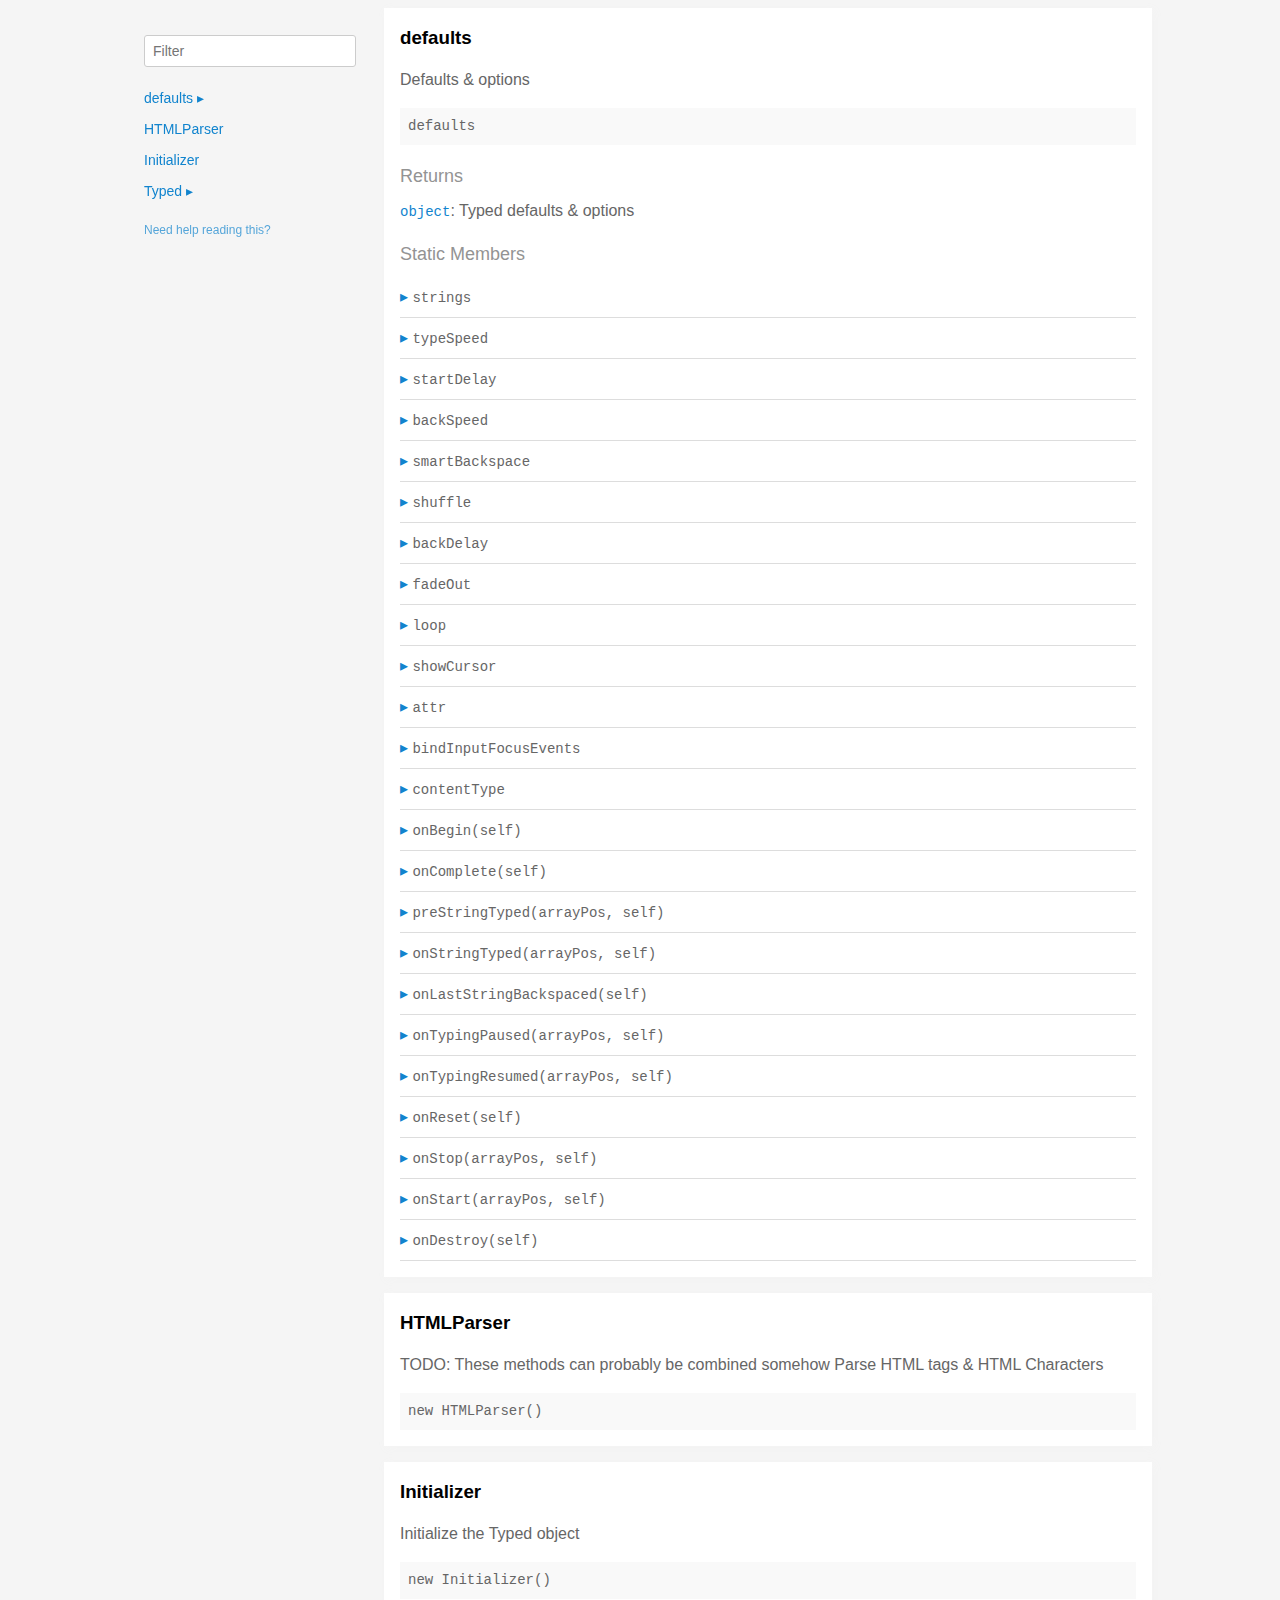
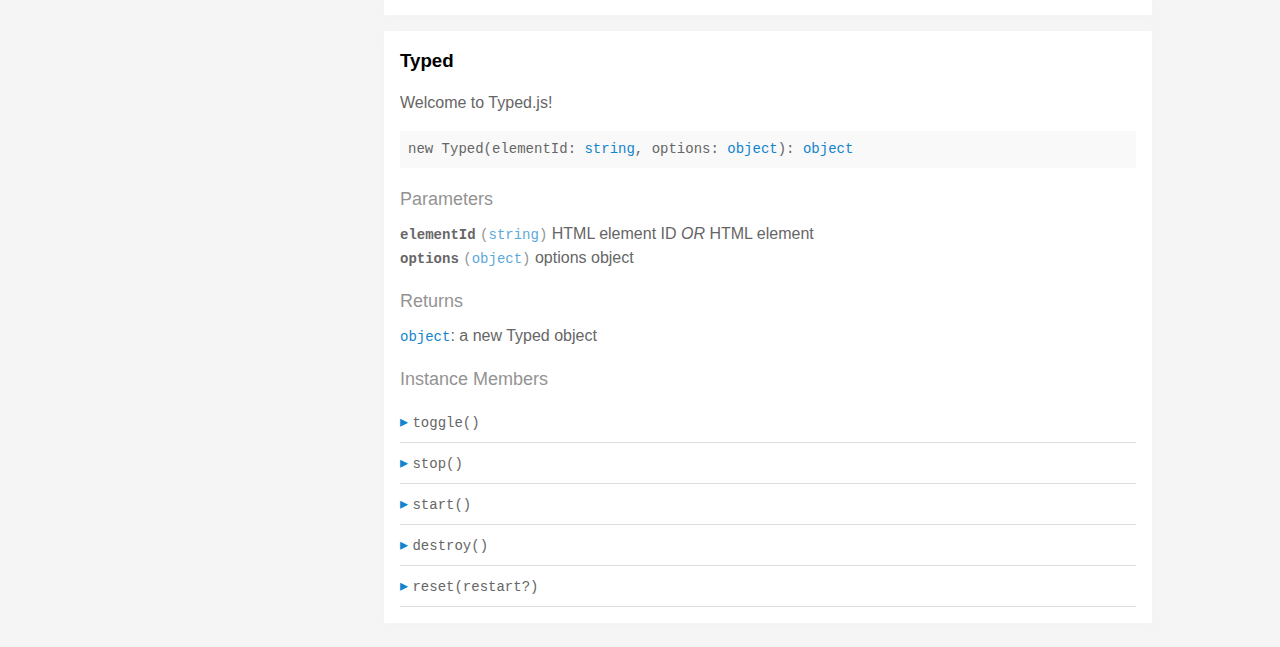
<file: typed.js-master/docs/index.html>
<!doctype html>
<html>
<head>
  <meta charset='utf-8' />
  <title>  | Documentation</title>
  <meta name='viewport' content='width=device-width,initial-scale=1'>
  <link href='assets/bass.css' type='text/css' rel='stylesheet' />
  <link href='assets/style.css' type='text/css' rel='stylesheet' />
  <link href='assets/github.css' type='text/css' rel='stylesheet' />
</head>
<body class='documentation'>
  <div class='max-width-4 mx-auto'>
    <div class='clearfix md-mxn2'>
      <div class='fixed xs-hide fix-3 overflow-auto max-height-100'>
        <div class='py1 px2'>
          <h3 class='mb0 no-anchor'></h3>
          <div class='mb1'><code></code></div>
          <input
            placeholder='Filter'
            id='filter-input'
            class='col12 block input'
            type='text' />
          <div id='toc'>
            <ul class='list-reset h5 py1-ul'>
              
                
                <li><a
                  href='#defaults'
                  class=" toggle-sibling">
                  defaults
                  <span class='icon'>▸</span>
                </a>
                
                <div class='toggle-target display-none'>
                  
                  <ul class='list-reset py1-ul pl1'>
                    <li class='h5'><span>Static members</span></li>
                    
                      <li><a
                        href='#defaults.strings'
                        class='regular pre-open'>
                        .strings
                      </a></li>
                    
                      <li><a
                        href='#defaults.typeSpeed'
                        class='regular pre-open'>
                        .typeSpeed
                      </a></li>
                    
                      <li><a
                        href='#defaults.startDelay'
                        class='regular pre-open'>
                        .startDelay
                      </a></li>
                    
                      <li><a
                        href='#defaults.backSpeed'
                        class='regular pre-open'>
                        .backSpeed
                      </a></li>
                    
                      <li><a
                        href='#defaults.smartBackspace'
                        class='regular pre-open'>
                        .smartBackspace
                      </a></li>
                    
                      <li><a
                        href='#defaults.shuffle'
                        class='regular pre-open'>
                        .shuffle
                      </a></li>
                    
                      <li><a
                        href='#defaults.backDelay'
                        class='regular pre-open'>
                        .backDelay
                      </a></li>
                    
                      <li><a
                        href='#defaults.fadeOut'
                        class='regular pre-open'>
                        .fadeOut
                      </a></li>
                    
                      <li><a
                        href='#defaults.loop'
                        class='regular pre-open'>
                        .loop
                      </a></li>
                    
                      <li><a
                        href='#defaults.showCursor'
                        class='regular pre-open'>
                        .showCursor
                      </a></li>
                    
                      <li><a
                        href='#defaults.attr'
                        class='regular pre-open'>
                        .attr
                      </a></li>
                    
                      <li><a
                        href='#defaults.bindInputFocusEvents'
                        class='regular pre-open'>
                        .bindInputFocusEvents
                      </a></li>
                    
                      <li><a
                        href='#defaults.contentType'
                        class='regular pre-open'>
                        .contentType
                      </a></li>

                      <li><a
                        href='#defaults.onBegin'
                        class='regular pre-open'>
                        .onBegin
                      </a></li>

                      <li><a
                        href='#defaults.onComplete'
                        class='regular pre-open'>
                        .onComplete
                      </a></li>
                    
                      <li><a
                        href='#defaults.preStringTyped'
                        class='regular pre-open'>
                        .preStringTyped
                      </a></li>
                    
                      <li><a
                        href='#defaults.onStringTyped'
                        class='regular pre-open'>
                        .onStringTyped
                      </a></li>
                    
                      <li><a
                        href='#defaults.onLastStringBackspaced'
                        class='regular pre-open'>
                        .onLastStringBackspaced
                      </a></li>
                    
                      <li><a
                        href='#defaults.onTypingPaused'
                        class='regular pre-open'>
                        .onTypingPaused
                      </a></li>
                    
                      <li><a
                        href='#defaults.onTypingResumed'
                        class='regular pre-open'>
                        .onTypingResumed
                      </a></li>
                    
                      <li><a
                        href='#defaults.onReset'
                        class='regular pre-open'>
                        .onReset
                      </a></li>
                    
                      <li><a
                        href='#defaults.onStop'
                        class='regular pre-open'>
                        .onStop
                      </a></li>
                    
                      <li><a
                        href='#defaults.onStart'
                        class='regular pre-open'>
                        .onStart
                      </a></li>
                    
                      <li><a
                        href='#defaults.onDestroy'
                        class='regular pre-open'>
                        .onDestroy
                      </a></li>
                    
                    </ul>
                  
                  
                  
                </div>
                
                </li>
              
                
                <li><a
                  href='#htmlparser'
                  class="">
                  HTMLParser
                  
                </a>
                
                </li>
              
                
                <li><a
                  href='#initializer'
                  class="">
                  Initializer
                  
                </a>
                
                </li>
              
                
                <li><a
                  href='#typed'
                  class=" toggle-sibling">
                  Typed
                  <span class='icon'>▸</span>
                </a>
                
                <div class='toggle-target display-none'>
                  
                  
                    <ul class='list-reset py1-ul pl1'>
                      <li class='h5'><span>Instance members</span></li>
                      
                      <li><a
                        href='#Typed#toggle'
                        class='regular pre-open'>
                        #toggle
                      </a></li>
                      
                      <li><a
                        href='#Typed#stop'
                        class='regular pre-open'>
                        #stop
                      </a></li>
                      
                      <li><a
                        href='#Typed#start'
                        class='regular pre-open'>
                        #start
                      </a></li>
                      
                      <li><a
                        href='#Typed#destroy'
                        class='regular pre-open'>
                        #destroy
                      </a></li>
                      
                      <li><a
                        href='#Typed#reset'
                        class='regular pre-open'>
                        #reset
                      </a></li>
                      
                    </ul>
                  
                  
                </div>
                
                </li>
              
            </ul>
          </div>
          <div class='mt1 h6 quiet'>
            <a href='http://documentation.js.org/reading-documentation.html'>Need help reading this?</a>
          </div>
        </div>
      </div>
      <div class='fix-margin-3'>
        
          
            <section class='p2 mb2 clearfix bg-white minishadow'>

  
  <div class='clearfix'>
    
    <h3 class='fl m0' id='defaults'>
      defaults
    </h3>
    
    
  </div>
  

  <p>Defaults &#x26; options</p>


  <div class='pre p1 fill-light mt0'>defaults</div>
  
  

  
  
  
  
  

  

  

  
    
      <div class='py1 quiet mt1 prose-big'>Returns</div>
      <code><a href="https://developer.mozilla.org/en-US/docs/Web/JavaScript/Reference/Global_Objects/Object">object</a></code>:
        Typed defaults &#x26; options

      
    
  

  

  

  
    <div class='py1 quiet mt1 prose-big'>Static Members</div>
    <div class="clearfix">
  
    <div class='border-bottom' id='defaults.strings'>
      <div class="clearfix small pointer toggle-sibling">
        <div class="py1 contain">
            <a class='icon pin-right py1 dark-link caret-right'>▸</a>
            <span class='code strong strong truncate'>strings</span>
        </div>
      </div>
      <div class="clearfix display-none toggle-target">
        <section class='p2 mb2 clearfix bg-white minishadow'>

  

  

  <div class='pre p1 fill-light mt0'>strings</div>
  
  

  
  
  
  
  

  

  
    <div class='py1 quiet mt1 prose-big'>Properties</div>
    <div>
      
        <div class='space-bottom0'>
          <span class='code bold'>strings</span> <code class='quiet'>(<a href="https://developer.mozilla.org/en-US/docs/Web/JavaScript/Reference/Global_Objects/Array">array</a>)</code>
          : strings to be typed

          
        </div>
      
        <div class='space-bottom0'>
          <span class='code bold'>stringsElement</span> <code class='quiet'>(<a href="https://developer.mozilla.org/en-US/docs/Web/JavaScript/Reference/Global_Objects/String">string</a>)</code>
          : ID of element containing string children

          
        </div>
      
    </div>
  

  

  

  

  

  

  
</section>

      </div>
    </div>
  
    <div class='border-bottom' id='defaults.typeSpeed'>
      <div class="clearfix small pointer toggle-sibling">
        <div class="py1 contain">
            <a class='icon pin-right py1 dark-link caret-right'>▸</a>
            <span class='code strong strong truncate'>typeSpeed</span>
        </div>
      </div>
      <div class="clearfix display-none toggle-target">
        <section class='p2 mb2 clearfix bg-white minishadow'>

  

  

  <div class='pre p1 fill-light mt0'>typeSpeed</div>
  
  

  
  
  
  
  

  

  
    <div class='py1 quiet mt1 prose-big'>Properties</div>
    <div>
      
        <div class='space-bottom0'>
          <span class='code bold'>typeSpeed</span> <code class='quiet'>(<a href="https://developer.mozilla.org/en-US/docs/Web/JavaScript/Reference/Global_Objects/Number">number</a>)</code>
          : type speed in milliseconds

          
        </div>
      
    </div>
  

  

  

  

  

  

  
</section>

      </div>
    </div>
  
    <div class='border-bottom' id='defaults.startDelay'>
      <div class="clearfix small pointer toggle-sibling">
        <div class="py1 contain">
            <a class='icon pin-right py1 dark-link caret-right'>▸</a>
            <span class='code strong strong truncate'>startDelay</span>
        </div>
      </div>
      <div class="clearfix display-none toggle-target">
        <section class='p2 mb2 clearfix bg-white minishadow'>

  

  

  <div class='pre p1 fill-light mt0'>startDelay</div>
  
  

  
  
  
  
  

  

  
    <div class='py1 quiet mt1 prose-big'>Properties</div>
    <div>
      
        <div class='space-bottom0'>
          <span class='code bold'>startDelay</span> <code class='quiet'>(<a href="https://developer.mozilla.org/en-US/docs/Web/JavaScript/Reference/Global_Objects/Number">number</a>)</code>
          : time before typing starts in milliseconds

          
        </div>
      
    </div>
  

  

  

  

  

  

  
</section>

      </div>
    </div>
  
    <div class='border-bottom' id='defaults.backSpeed'>
      <div class="clearfix small pointer toggle-sibling">
        <div class="py1 contain">
            <a class='icon pin-right py1 dark-link caret-right'>▸</a>
            <span class='code strong strong truncate'>backSpeed</span>
        </div>
      </div>
      <div class="clearfix display-none toggle-target">
        <section class='p2 mb2 clearfix bg-white minishadow'>

  

  

  <div class='pre p1 fill-light mt0'>backSpeed</div>
  
  

  
  
  
  
  

  

  
    <div class='py1 quiet mt1 prose-big'>Properties</div>
    <div>
      
        <div class='space-bottom0'>
          <span class='code bold'>backSpeed</span> <code class='quiet'>(<a href="https://developer.mozilla.org/en-US/docs/Web/JavaScript/Reference/Global_Objects/Number">number</a>)</code>
          : backspacing speed in milliseconds

          
        </div>
      
    </div>
  

  

  

  

  

  

  
</section>

      </div>
    </div>
  
    <div class='border-bottom' id='defaults.smartBackspace'>
      <div class="clearfix small pointer toggle-sibling">
        <div class="py1 contain">
            <a class='icon pin-right py1 dark-link caret-right'>▸</a>
            <span class='code strong strong truncate'>smartBackspace</span>
        </div>
      </div>
      <div class="clearfix display-none toggle-target">
        <section class='p2 mb2 clearfix bg-white minishadow'>

  

  

  <div class='pre p1 fill-light mt0'>smartBackspace</div>
  
  

  
  
  
  
  

  

  
    <div class='py1 quiet mt1 prose-big'>Properties</div>
    <div>
      
        <div class='space-bottom0'>
          <span class='code bold'>smartBackspace</span> <code class='quiet'>(<a href="https://developer.mozilla.org/en-US/docs/Web/JavaScript/Reference/Global_Objects/Boolean">boolean</a>)</code>
          : only backspace what doesn't match the previous string

          
        </div>
      
    </div>
  

  

  

  

  

  

  
</section>

      </div>
    </div>
  
    <div class='border-bottom' id='defaults.shuffle'>
      <div class="clearfix small pointer toggle-sibling">
        <div class="py1 contain">
            <a class='icon pin-right py1 dark-link caret-right'>▸</a>
            <span class='code strong strong truncate'>shuffle</span>
        </div>
      </div>
      <div class="clearfix display-none toggle-target">
        <section class='p2 mb2 clearfix bg-white minishadow'>

  

  

  <div class='pre p1 fill-light mt0'>shuffle</div>
  
  

  
  
  
  
  

  

  
    <div class='py1 quiet mt1 prose-big'>Properties</div>
    <div>
      
        <div class='space-bottom0'>
          <span class='code bold'>shuffle</span> <code class='quiet'>(<a href="https://developer.mozilla.org/en-US/docs/Web/JavaScript/Reference/Global_Objects/Boolean">boolean</a>)</code>
          : shuffle the strings

          
        </div>
      
    </div>
  

  

  

  

  

  

  
</section>

      </div>
    </div>
  
    <div class='border-bottom' id='defaults.backDelay'>
      <div class="clearfix small pointer toggle-sibling">
        <div class="py1 contain">
            <a class='icon pin-right py1 dark-link caret-right'>▸</a>
            <span class='code strong strong truncate'>backDelay</span>
        </div>
      </div>
      <div class="clearfix display-none toggle-target">
        <section class='p2 mb2 clearfix bg-white minishadow'>

  

  

  <div class='pre p1 fill-light mt0'>backDelay</div>
  
  

  
  
  
  
  

  

  
    <div class='py1 quiet mt1 prose-big'>Properties</div>
    <div>
      
        <div class='space-bottom0'>
          <span class='code bold'>backDelay</span> <code class='quiet'>(<a href="https://developer.mozilla.org/en-US/docs/Web/JavaScript/Reference/Global_Objects/Number">number</a>)</code>
          : time before backspacing in milliseconds

          
        </div>
      
    </div>
  

  

  

  

  

  

  
</section>

      </div>
    </div>
  
    <div class='border-bottom' id='defaults.fadeOut'>
      <div class="clearfix small pointer toggle-sibling">
        <div class="py1 contain">
            <a class='icon pin-right py1 dark-link caret-right'>▸</a>
            <span class='code strong strong truncate'>fadeOut</span>
        </div>
      </div>
      <div class="clearfix display-none toggle-target">
        <section class='p2 mb2 clearfix bg-white minishadow'>

  

  

  <div class='pre p1 fill-light mt0'>fadeOut</div>
  
  

  
  
  
  
  

  

  
    <div class='py1 quiet mt1 prose-big'>Properties</div>
    <div>
      
        <div class='space-bottom0'>
          <span class='code bold'>fadeOut</span> <code class='quiet'>(<a href="https://developer.mozilla.org/en-US/docs/Web/JavaScript/Reference/Global_Objects/Boolean">boolean</a>)</code>
          : Fade out instead of backspace

          
        </div>
      
        <div class='space-bottom0'>
          <span class='code bold'>fadeOutClass</span> <code class='quiet'>(<a href="https://developer.mozilla.org/en-US/docs/Web/JavaScript/Reference/Global_Objects/String">string</a>)</code>
          : css class for fade animation

          
        </div>
      
        <div class='space-bottom0'>
          <span class='code bold'>fadeOutDelay</span> <code class='quiet'>(<a href="https://developer.mozilla.org/en-US/docs/Web/JavaScript/Reference/Global_Objects/Boolean">boolean</a>)</code>
          : Fade out delay in milliseconds

          
        </div>
      
    </div>
  

  

  

  

  

  

  
</section>

      </div>
    </div>
  
    <div class='border-bottom' id='defaults.loop'>
      <div class="clearfix small pointer toggle-sibling">
        <div class="py1 contain">
            <a class='icon pin-right py1 dark-link caret-right'>▸</a>
            <span class='code strong strong truncate'>loop</span>
        </div>
      </div>
      <div class="clearfix display-none toggle-target">
        <section class='p2 mb2 clearfix bg-white minishadow'>

  

  

  <div class='pre p1 fill-light mt0'>loop</div>
  
  

  
  
  
  
  

  

  
    <div class='py1 quiet mt1 prose-big'>Properties</div>
    <div>
      
        <div class='space-bottom0'>
          <span class='code bold'>loop</span> <code class='quiet'>(<a href="https://developer.mozilla.org/en-US/docs/Web/JavaScript/Reference/Global_Objects/Boolean">boolean</a>)</code>
          : loop strings

          
        </div>
      
        <div class='space-bottom0'>
          <span class='code bold'>loopCount</span> <code class='quiet'>(<a href="https://developer.mozilla.org/en-US/docs/Web/JavaScript/Reference/Global_Objects/Number">number</a>)</code>
          : amount of loops

          
        </div>
      
    </div>
  

  

  

  

  

  

  
</section>

      </div>
    </div>
  
    <div class='border-bottom' id='defaults.showCursor'>
      <div class="clearfix small pointer toggle-sibling">
        <div class="py1 contain">
            <a class='icon pin-right py1 dark-link caret-right'>▸</a>
            <span class='code strong strong truncate'>showCursor</span>
        </div>
      </div>
      <div class="clearfix display-none toggle-target">
        <section class='p2 mb2 clearfix bg-white minishadow'>

  

  

  <div class='pre p1 fill-light mt0'>showCursor</div>
  
  

  
  
  
  
  

  

  
    <div class='py1 quiet mt1 prose-big'>Properties</div>
    <div>
      
        <div class='space-bottom0'>
          <span class='code bold'>showCursor</span> <code class='quiet'>(<a href="https://developer.mozilla.org/en-US/docs/Web/JavaScript/Reference/Global_Objects/Boolean">boolean</a>)</code>
          : show cursor

          
        </div>
      
        <div class='space-bottom0'>
          <span class='code bold'>cursorChar</span> <code class='quiet'>(<a href="https://developer.mozilla.org/en-US/docs/Web/JavaScript/Reference/Global_Objects/String">string</a>)</code>
          : character for cursor

          
        </div>
      
        <div class='space-bottom0'>
          <span class='code bold'>autoInsertCss</span> <code class='quiet'>(<a href="https://developer.mozilla.org/en-US/docs/Web/JavaScript/Reference/Global_Objects/Boolean">boolean</a>)</code>
          : insert CSS for cursor and fadeOut into HTML 
<head>

          
        </div>
      
    </div>
  

  

  

  

  

  

  
</section>

      </div>
    </div>
  
    <div class='border-bottom' id='defaults.attr'>
      <div class="clearfix small pointer toggle-sibling">
        <div class="py1 contain">
            <a class='icon pin-right py1 dark-link caret-right'>▸</a>
            <span class='code strong strong truncate'>attr</span>
        </div>
      </div>
      <div class="clearfix display-none toggle-target">
        <section class='p2 mb2 clearfix bg-white minishadow'>

  

  

  <div class='pre p1 fill-light mt0'>attr</div>
  
  

  
  
  
  
  

  

  
    <div class='py1 quiet mt1 prose-big'>Properties</div>
    <div>
      
        <div class='space-bottom0'>
          <span class='code bold'>attr</span> <code class='quiet'>(<a href="https://developer.mozilla.org/en-US/docs/Web/JavaScript/Reference/Global_Objects/String">string</a>)</code>
          : attribute for typing
Ex: input placeholder, value, or just HTML text

          
        </div>
      
    </div>
  

  

  

  

  

  

  
</section>

      </div>
    </div>
  
    <div class='border-bottom' id='defaults.bindInputFocusEvents'>
      <div class="clearfix small pointer toggle-sibling">
        <div class="py1 contain">
            <a class='icon pin-right py1 dark-link caret-right'>▸</a>
            <span class='code strong strong truncate'>bindInputFocusEvents</span>
        </div>
      </div>
      <div class="clearfix display-none toggle-target">
        <section class='p2 mb2 clearfix bg-white minishadow'>

  

  

  <div class='pre p1 fill-light mt0'>bindInputFocusEvents</div>
  
  

  
  
  
  
  

  

  
    <div class='py1 quiet mt1 prose-big'>Properties</div>
    <div>
      
        <div class='space-bottom0'>
          <span class='code bold'>bindInputFocusEvents</span> <code class='quiet'>(<a href="https://developer.mozilla.org/en-US/docs/Web/JavaScript/Reference/Global_Objects/Boolean">boolean</a>)</code>
          : bind to focus and blur if el is text input

          
        </div>
      
    </div>
  

  

  

  

  

  

  
</section>

      </div>
    </div>
  
    <div class='border-bottom' id='defaults.contentType'>
      <div class="clearfix small pointer toggle-sibling">
        <div class="py1 contain">
            <a class='icon pin-right py1 dark-link caret-right'>▸</a>
            <span class='code strong strong truncate'>contentType</span>
        </div>
      </div>
      <div class="clearfix display-none toggle-target">
        <section class='p2 mb2 clearfix bg-white minishadow'>

  

  

  <div class='pre p1 fill-light mt0'>contentType</div>
  
  

  
  
  
  
  

  

  
    <div class='py1 quiet mt1 prose-big'>Properties</div>
    <div>
      
        <div class='space-bottom0'>
          <span class='code bold'>contentType</span> <code class='quiet'>(<a href="https://developer.mozilla.org/en-US/docs/Web/JavaScript/Reference/Global_Objects/String">string</a>)</code>
          : 'html' or 'null' for plaintext

          
        </div>
      
    </div>
  

  

  

  

  

  

  
</section>

      </div>
    </div>
  
    <div class='border-bottom' id='defaults.onBegin'>
      <div class="clearfix small pointer toggle-sibling">
        <div class="py1 contain">
            <a class='icon pin-right py1 dark-link caret-right'>▸</a>
            <span class='code strong strong truncate'>onBegin(self)</span>
        </div>
      </div>
      <div class="clearfix display-none toggle-target">
        <section class='p2 mb2 clearfix bg-white minishadow'>

  

  <p>Before it begins typing</p>

  <div class='pre p1 fill-light mt0'>onBegin(self: <a href="#typed">Typed</a>)</div>
  
    <div class='py1 quiet mt1 prose-big'>Parameters</div>
    <div class='prose'>
      
        <div class='space-bottom0'>
          <div>
            <span class='code bold'>self</span> <code class='quiet'>(<a href="#typed">Typed</a>)</code>
	    
          </div>
          
        </div>
      
    </div>
  
</section>

      </div>
    </div>

    <div class='border-bottom' id='defaults.onComplete'>
      <div class="clearfix small pointer toggle-sibling">
        <div class="py1 contain">
            <a class='icon pin-right py1 dark-link caret-right'>▸</a>
            <span class='code strong strong truncate'>onComplete(self)</span>
        </div>
      </div>
      <div class="clearfix display-none toggle-target">
        <section class='p2 mb2 clearfix bg-white minishadow'>

  

  <p>All typing is complete</p>


  <div class='pre p1 fill-light mt0'>onComplete(self: <a href="#typed">Typed</a>)</div>
  
  

  
  
  
  
  

  
    <div class='py1 quiet mt1 prose-big'>Parameters</div>
    <div class='prose'>
      
        <div class='space-bottom0'>
          <div>
            <span class='code bold'>self</span> <code class='quiet'>(<a href="#typed">Typed</a>)</code>
	    
          </div>
          
        </div>
      
    </div>
  

  

  

  

  

  

  

  
</section>

      </div>
    </div>
  
    <div class='border-bottom' id='defaults.preStringTyped'>
      <div class="clearfix small pointer toggle-sibling">
        <div class="py1 contain">
            <a class='icon pin-right py1 dark-link caret-right'>▸</a>
            <span class='code strong strong truncate'>preStringTyped(arrayPos, self)</span>
        </div>
      </div>
      <div class="clearfix display-none toggle-target">
        <section class='p2 mb2 clearfix bg-white minishadow'>

  

  <p>Before each string is typed</p>


  <div class='pre p1 fill-light mt0'>preStringTyped(arrayPos: <a href="https://developer.mozilla.org/en-US/docs/Web/JavaScript/Reference/Global_Objects/Number">number</a>, self: <a href="#typed">Typed</a>)</div>
  
  

  
  
  
  
  

  
    <div class='py1 quiet mt1 prose-big'>Parameters</div>
    <div class='prose'>
      
        <div class='space-bottom0'>
          <div>
            <span class='code bold'>arrayPos</span> <code class='quiet'>(<a href="https://developer.mozilla.org/en-US/docs/Web/JavaScript/Reference/Global_Objects/Number">number</a>)</code>
	    
          </div>
          
        </div>
      
        <div class='space-bottom0'>
          <div>
            <span class='code bold'>self</span> <code class='quiet'>(<a href="#typed">Typed</a>)</code>
	    
          </div>
          
        </div>
      
    </div>
  

  

  

  

  

  

  

  
</section>

      </div>
    </div>
  
    <div class='border-bottom' id='defaults.onStringTyped'>
      <div class="clearfix small pointer toggle-sibling">
        <div class="py1 contain">
            <a class='icon pin-right py1 dark-link caret-right'>▸</a>
            <span class='code strong strong truncate'>onStringTyped(arrayPos, self)</span>
        </div>
      </div>
      <div class="clearfix display-none toggle-target">
        <section class='p2 mb2 clearfix bg-white minishadow'>

  

  <p>After each string is typed</p>


  <div class='pre p1 fill-light mt0'>onStringTyped(arrayPos: <a href="https://developer.mozilla.org/en-US/docs/Web/JavaScript/Reference/Global_Objects/Number">number</a>, self: <a href="#typed">Typed</a>)</div>
  
  

  
  
  
  
  

  
    <div class='py1 quiet mt1 prose-big'>Parameters</div>
    <div class='prose'>
      
        <div class='space-bottom0'>
          <div>
            <span class='code bold'>arrayPos</span> <code class='quiet'>(<a href="https://developer.mozilla.org/en-US/docs/Web/JavaScript/Reference/Global_Objects/Number">number</a>)</code>
	    
          </div>
          
        </div>
      
        <div class='space-bottom0'>
          <div>
            <span class='code bold'>self</span> <code class='quiet'>(<a href="#typed">Typed</a>)</code>
	    
          </div>
          
        </div>
      
    </div>
  

  

  

  

  

  

  

  
</section>

      </div>
    </div>
  
    <div class='border-bottom' id='defaults.onLastStringBackspaced'>
      <div class="clearfix small pointer toggle-sibling">
        <div class="py1 contain">
            <a class='icon pin-right py1 dark-link caret-right'>▸</a>
            <span class='code strong strong truncate'>onLastStringBackspaced(self)</span>
        </div>
      </div>
      <div class="clearfix display-none toggle-target">
        <section class='p2 mb2 clearfix bg-white minishadow'>

  

  <p>During looping, after last string is typed</p>


  <div class='pre p1 fill-light mt0'>onLastStringBackspaced(self: <a href="#typed">Typed</a>)</div>
  
  

  
  
  
  
  

  
    <div class='py1 quiet mt1 prose-big'>Parameters</div>
    <div class='prose'>
      
        <div class='space-bottom0'>
          <div>
            <span class='code bold'>self</span> <code class='quiet'>(<a href="#typed">Typed</a>)</code>
	    
          </div>
          
        </div>
      
    </div>
  

  

  

  

  

  

  

  
</section>

      </div>
    </div>
  
    <div class='border-bottom' id='defaults.onTypingPaused'>
      <div class="clearfix small pointer toggle-sibling">
        <div class="py1 contain">
            <a class='icon pin-right py1 dark-link caret-right'>▸</a>
            <span class='code strong strong truncate'>onTypingPaused(arrayPos, self)</span>
        </div>
      </div>
      <div class="clearfix display-none toggle-target">
        <section class='p2 mb2 clearfix bg-white minishadow'>

  

  <p>Typing has been stopped</p>


  <div class='pre p1 fill-light mt0'>onTypingPaused(arrayPos: <a href="https://developer.mozilla.org/en-US/docs/Web/JavaScript/Reference/Global_Objects/Number">number</a>, self: <a href="#typed">Typed</a>)</div>
  
  

  
  
  
  
  

  
    <div class='py1 quiet mt1 prose-big'>Parameters</div>
    <div class='prose'>
      
        <div class='space-bottom0'>
          <div>
            <span class='code bold'>arrayPos</span> <code class='quiet'>(<a href="https://developer.mozilla.org/en-US/docs/Web/JavaScript/Reference/Global_Objects/Number">number</a>)</code>
	    
          </div>
          
        </div>
      
        <div class='space-bottom0'>
          <div>
            <span class='code bold'>self</span> <code class='quiet'>(<a href="#typed">Typed</a>)</code>
	    
          </div>
          
        </div>
      
    </div>
  

  

  

  

  

  

  

  
</section>

      </div>
    </div>
  
    <div class='border-bottom' id='defaults.onTypingResumed'>
      <div class="clearfix small pointer toggle-sibling">
        <div class="py1 contain">
            <a class='icon pin-right py1 dark-link caret-right'>▸</a>
            <span class='code strong strong truncate'>onTypingResumed(arrayPos, self)</span>
        </div>
      </div>
      <div class="clearfix display-none toggle-target">
        <section class='p2 mb2 clearfix bg-white minishadow'>

  

  <p>Typing has been started after being stopped</p>


  <div class='pre p1 fill-light mt0'>onTypingResumed(arrayPos: <a href="https://developer.mozilla.org/en-US/docs/Web/JavaScript/Reference/Global_Objects/Number">number</a>, self: <a href="#typed">Typed</a>)</div>
  
  

  
  
  
  
  

  
    <div class='py1 quiet mt1 prose-big'>Parameters</div>
    <div class='prose'>
      
        <div class='space-bottom0'>
          <div>
            <span class='code bold'>arrayPos</span> <code class='quiet'>(<a href="https://developer.mozilla.org/en-US/docs/Web/JavaScript/Reference/Global_Objects/Number">number</a>)</code>
	    
          </div>
          
        </div>
      
        <div class='space-bottom0'>
          <div>
            <span class='code bold'>self</span> <code class='quiet'>(<a href="#typed">Typed</a>)</code>
	    
          </div>
          
        </div>
      
    </div>
  

  

  

  

  

  

  

  
</section>

      </div>
    </div>
  
    <div class='border-bottom' id='defaults.onReset'>
      <div class="clearfix small pointer toggle-sibling">
        <div class="py1 contain">
            <a class='icon pin-right py1 dark-link caret-right'>▸</a>
            <span class='code strong strong truncate'>onReset(self)</span>
        </div>
      </div>
      <div class="clearfix display-none toggle-target">
        <section class='p2 mb2 clearfix bg-white minishadow'>

  

  <p>After reset</p>


  <div class='pre p1 fill-light mt0'>onReset(self: <a href="#typed">Typed</a>)</div>
  
  

  
  
  
  
  

  
    <div class='py1 quiet mt1 prose-big'>Parameters</div>
    <div class='prose'>
      
        <div class='space-bottom0'>
          <div>
            <span class='code bold'>self</span> <code class='quiet'>(<a href="#typed">Typed</a>)</code>
	    
          </div>
          
        </div>
      
    </div>
  

  

  

  

  

  

  

  
</section>

      </div>
    </div>
  
    <div class='border-bottom' id='defaults.onStop'>
      <div class="clearfix small pointer toggle-sibling">
        <div class="py1 contain">
            <a class='icon pin-right py1 dark-link caret-right'>▸</a>
            <span class='code strong strong truncate'>onStop(arrayPos, self)</span>
        </div>
      </div>
      <div class="clearfix display-none toggle-target">
        <section class='p2 mb2 clearfix bg-white minishadow'>

  

  <p>After stop</p>


  <div class='pre p1 fill-light mt0'>onStop(arrayPos: <a href="https://developer.mozilla.org/en-US/docs/Web/JavaScript/Reference/Global_Objects/Number">number</a>, self: <a href="#typed">Typed</a>)</div>
  
  

  
  
  
  
  

  
    <div class='py1 quiet mt1 prose-big'>Parameters</div>
    <div class='prose'>
      
        <div class='space-bottom0'>
          <div>
            <span class='code bold'>arrayPos</span> <code class='quiet'>(<a href="https://developer.mozilla.org/en-US/docs/Web/JavaScript/Reference/Global_Objects/Number">number</a>)</code>
	    
          </div>
          
        </div>
      
        <div class='space-bottom0'>
          <div>
            <span class='code bold'>self</span> <code class='quiet'>(<a href="#typed">Typed</a>)</code>
	    
          </div>
          
        </div>
      
    </div>
  

  

  

  

  

  

  

  
</section>

      </div>
    </div>
  
    <div class='border-bottom' id='defaults.onStart'>
      <div class="clearfix small pointer toggle-sibling">
        <div class="py1 contain">
            <a class='icon pin-right py1 dark-link caret-right'>▸</a>
            <span class='code strong strong truncate'>onStart(arrayPos, self)</span>
        </div>
      </div>
      <div class="clearfix display-none toggle-target">
        <section class='p2 mb2 clearfix bg-white minishadow'>

  

  <p>After start</p>


  <div class='pre p1 fill-light mt0'>onStart(arrayPos: <a href="https://developer.mozilla.org/en-US/docs/Web/JavaScript/Reference/Global_Objects/Number">number</a>, self: <a href="#typed">Typed</a>)</div>
  
  

  
  
  
  
  

  
    <div class='py1 quiet mt1 prose-big'>Parameters</div>
    <div class='prose'>
      
        <div class='space-bottom0'>
          <div>
            <span class='code bold'>arrayPos</span> <code class='quiet'>(<a href="https://developer.mozilla.org/en-US/docs/Web/JavaScript/Reference/Global_Objects/Number">number</a>)</code>
	    
          </div>
          
        </div>
      
        <div class='space-bottom0'>
          <div>
            <span class='code bold'>self</span> <code class='quiet'>(<a href="#typed">Typed</a>)</code>
	    
          </div>
          
        </div>
      
    </div>
  

  

  

  

  

  

  

  
</section>

      </div>
    </div>
  
    <div class='border-bottom' id='defaults.onDestroy'>
      <div class="clearfix small pointer toggle-sibling">
        <div class="py1 contain">
            <a class='icon pin-right py1 dark-link caret-right'>▸</a>
            <span class='code strong strong truncate'>onDestroy(self)</span>
        </div>
      </div>
      <div class="clearfix display-none toggle-target">
        <section class='p2 mb2 clearfix bg-white minishadow'>

  

  <p>After destroy</p>


  <div class='pre p1 fill-light mt0'>onDestroy(self: <a href="#typed">Typed</a>)</div>
  
  

  
  
  
  
  

  
    <div class='py1 quiet mt1 prose-big'>Parameters</div>
    <div class='prose'>
      
        <div class='space-bottom0'>
          <div>
            <span class='code bold'>self</span> <code class='quiet'>(<a href="#typed">Typed</a>)</code>
	    
          </div>
          
        </div>
      
    </div>
  

  

  

  

  

  

  

  
</section>

      </div>
    </div>
  
</div>

  

  

  
</section>

          
        
          
            <section class='p2 mb2 clearfix bg-white minishadow'>

  
  <div class='clearfix'>
    
    <h3 class='fl m0' id='htmlparser'>
      HTMLParser
    </h3>
    
    
  </div>
  

  <p>TODO: These methods can probably be combined somehow
Parse HTML tags &#x26; HTML Characters</p>


  <div class='pre p1 fill-light mt0'>new HTMLParser()</div>
  
  

  
  
  
  
  

  

  

  

  

  

  

  

  
</section>

          
        
          
            <section class='p2 mb2 clearfix bg-white minishadow'>

  
  <div class='clearfix'>
    
    <h3 class='fl m0' id='initializer'>
      Initializer
    </h3>
    
    
  </div>
  

  <p>Initialize the Typed object</p>


  <div class='pre p1 fill-light mt0'>new Initializer()</div>
  
  

  
  
  
  
  

  

  

  

  

  

  

  

  
</section>

          
        
          
            <section class='p2 mb2 clearfix bg-white minishadow'>

  
  <div class='clearfix'>
    
    <h3 class='fl m0' id='typed'>
      Typed
    </h3>
    
    
  </div>
  

  <p>Welcome to Typed.js!</p>


  <div class='pre p1 fill-light mt0'>new Typed(elementId: <a href="https://developer.mozilla.org/en-US/docs/Web/JavaScript/Reference/Global_Objects/String">string</a>, options: <a href="https://developer.mozilla.org/en-US/docs/Web/JavaScript/Reference/Global_Objects/Object">object</a>): <a href="https://developer.mozilla.org/en-US/docs/Web/JavaScript/Reference/Global_Objects/Object">object</a></div>
  
  

  
  
  
  
  

  
    <div class='py1 quiet mt1 prose-big'>Parameters</div>
    <div class='prose'>
      
        <div class='space-bottom0'>
          <div>
            <span class='code bold'>elementId</span> <code class='quiet'>(<a href="https://developer.mozilla.org/en-US/docs/Web/JavaScript/Reference/Global_Objects/String">string</a>)</code>
	    HTML element ID 
<em>OR</em>
 HTML element

          </div>
          
        </div>
      
        <div class='space-bottom0'>
          <div>
            <span class='code bold'>options</span> <code class='quiet'>(<a href="https://developer.mozilla.org/en-US/docs/Web/JavaScript/Reference/Global_Objects/Object">object</a>)</code>
	    options object

          </div>
          
        </div>
      
    </div>
  

  

  
    
      <div class='py1 quiet mt1 prose-big'>Returns</div>
      <code><a href="https://developer.mozilla.org/en-US/docs/Web/JavaScript/Reference/Global_Objects/Object">object</a></code>:
        a new Typed object

      
    
  

  

  

  

  
    <div class='py1 quiet mt1 prose-big'>Instance Members</div>
    <div class="clearfix">
  
    <div class='border-bottom' id='Typed#toggle'>
      <div class="clearfix small pointer toggle-sibling">
        <div class="py1 contain">
            <a class='icon pin-right py1 dark-link caret-right'>▸</a>
            <span class='code strong strong truncate'>toggle()</span>
        </div>
      </div>
      <div class="clearfix display-none toggle-target">
        <section class='p2 mb2 clearfix bg-white minishadow'>

  

  <p>Toggle start() and stop() of the Typed instance</p>


  <div class='pre p1 fill-light mt0'>toggle()</div>
  
  

  
  
  
  
  

  

  

  

  

  

  

  

  
</section>

      </div>
    </div>
  
    <div class='border-bottom' id='Typed#stop'>
      <div class="clearfix small pointer toggle-sibling">
        <div class="py1 contain">
            <a class='icon pin-right py1 dark-link caret-right'>▸</a>
            <span class='code strong strong truncate'>stop()</span>
        </div>
      </div>
      <div class="clearfix display-none toggle-target">
        <section class='p2 mb2 clearfix bg-white minishadow'>

  

  <p>Stop typing / backspacing and enable cursor blinking</p>


  <div class='pre p1 fill-light mt0'>stop()</div>
  
  

  
  
  
  
  

  

  

  

  

  

  

  

  
</section>

      </div>
    </div>
  
    <div class='border-bottom' id='Typed#start'>
      <div class="clearfix small pointer toggle-sibling">
        <div class="py1 contain">
            <a class='icon pin-right py1 dark-link caret-right'>▸</a>
            <span class='code strong strong truncate'>start()</span>
        </div>
      </div>
      <div class="clearfix display-none toggle-target">
        <section class='p2 mb2 clearfix bg-white minishadow'>

  

  <p>Start typing / backspacing after being stopped</p>


  <div class='pre p1 fill-light mt0'>start()</div>
  
  

  
  
  
  
  

  

  

  

  

  

  

  

  
</section>

      </div>
    </div>
  
    <div class='border-bottom' id='Typed#destroy'>
      <div class="clearfix small pointer toggle-sibling">
        <div class="py1 contain">
            <a class='icon pin-right py1 dark-link caret-right'>▸</a>
            <span class='code strong strong truncate'>destroy()</span>
        </div>
      </div>
      <div class="clearfix display-none toggle-target">
        <section class='p2 mb2 clearfix bg-white minishadow'>

  

  <p>Destroy this instance of Typed</p>


  <div class='pre p1 fill-light mt0'>destroy()</div>
  
  

  
  
  
  
  

  

  

  

  

  

  

  

  
</section>

      </div>
    </div>
  
    <div class='border-bottom' id='Typed#reset'>
      <div class="clearfix small pointer toggle-sibling">
        <div class="py1 contain">
            <a class='icon pin-right py1 dark-link caret-right'>▸</a>
            <span class='code strong strong truncate'>reset(restart?)</span>
        </div>
      </div>
      <div class="clearfix display-none toggle-target">
        <section class='p2 mb2 clearfix bg-white minishadow'>

  

  <p>Reset Typed and optionally restarts</p>


  <div class='pre p1 fill-light mt0'>reset(restart: <a href="https://developer.mozilla.org/en-US/docs/Web/JavaScript/Reference/Global_Objects/Boolean">boolean</a>?= nser)</div>
  
  

  
  
  
  
  

  
    <div class='py1 quiet mt1 prose-big'>Parameters</div>
    <div class='prose'>
      
        <div class='space-bottom0'>
          <div>
            <span class='code bold'>restart</span> <code class='quiet'>(<a href="https://developer.mozilla.org/en-US/docs/Web/JavaScript/Reference/Global_Objects/Boolean">boolean</a>?= nser)</code>
	    
          </div>
          
        </div>
      
    </div>
  

  

  

  

  

  

  

  
</section>

      </div>
    </div>
  
</div>

  

  
</section>

          
        
      </div>
    </div>
  </div>
  <script src='assets/anchor.js'></script>
  <script src='assets/site.js'></script>
</body>
</html>
</file>
<file: typed.js-master/docs/assets/bass.css>
/*! Basscss | http://basscss.com | MIT License */

.h1{ font-size: 2rem }
.h2{ font-size: 1.5rem }
.h3{ font-size: 1.25rem }
.h4{ font-size: 1rem }
.h5{ font-size: .875rem }
.h6{ font-size: .75rem }

.font-family-inherit{ font-family:inherit }
.font-size-inherit{ font-size:inherit }
.text-decoration-none{ text-decoration:none }

.bold{ font-weight: bold; font-weight: bold }
.regular{ font-weight:normal }
.italic{ font-style:italic }
.caps{ text-transform:uppercase; letter-spacing: .2em; }

.left-align{ text-align:left }
.center{ text-align:center }
.right-align{ text-align:right }
.justify{ text-align:justify }

.nowrap{ white-space:nowrap }
.break-word{ word-wrap:break-word }

.line-height-1{ line-height: 1 }
.line-height-2{ line-height: 1.125 }
.line-height-3{ line-height: 1.25 }
.line-height-4{ line-height: 1.5 }

.list-style-none{ list-style:none }
.underline{ text-decoration:underline }

.truncate{
  max-width:100%;
  overflow:hidden;
  text-overflow:ellipsis;
  white-space:nowrap;
}

.list-reset{
  list-style:none;
  padding-left:0;
}

.inline{ display:inline }
.block{ display:block }
.inline-block{ display:inline-block }
.table{ display:table }
.table-cell{ display:table-cell }

.overflow-hidden{ overflow:hidden }
.overflow-scroll{ overflow:scroll }
.overflow-auto{ overflow:auto }

.clearfix:before,
.clearfix:after{
  content:" ";
  display:table
}
.clearfix:after{ clear:both }

.left{ float:left }
.right{ float:right }

.fit{ max-width:100% }

.max-width-1{ max-width: 24rem }
.max-width-2{ max-width: 32rem }
.max-width-3{ max-width: 48rem }
.max-width-4{ max-width: 64rem }

.border-box{ box-sizing:border-box }

.align-baseline{ vertical-align:baseline }
.align-top{ vertical-align:top }
.align-middle{ vertical-align:middle }
.align-bottom{ vertical-align:bottom }

.m0{ margin:0 }
.mt0{ margin-top:0 }
.mr0{ margin-right:0 }
.mb0{ margin-bottom:0 }
.ml0{ margin-left:0 }
.mx0{ margin-left:0; margin-right:0 }
.my0{ margin-top:0; margin-bottom:0 }

.m1{ margin: .5rem }
.mt1{ margin-top: .5rem }
.mr1{ margin-right: .5rem }
.mb1{ margin-bottom: .5rem }
.ml1{ margin-left: .5rem }
.mx1{ margin-left: .5rem; margin-right: .5rem }
.my1{ margin-top: .5rem; margin-bottom: .5rem }

.m2{ margin: 1rem }
.mt2{ margin-top: 1rem }
.mr2{ margin-right: 1rem }
.mb2{ margin-bottom: 1rem }
.ml2{ margin-left: 1rem }
.mx2{ margin-left: 1rem; margin-right: 1rem }
.my2{ margin-top: 1rem; margin-bottom: 1rem }

.m3{ margin: 2rem }
.mt3{ margin-top: 2rem }
.mr3{ margin-right: 2rem }
.mb3{ margin-bottom: 2rem }
.ml3{ margin-left: 2rem }
.mx3{ margin-left: 2rem; margin-right: 2rem }
.my3{ margin-top: 2rem; margin-bottom: 2rem }

.m4{ margin: 4rem }
.mt4{ margin-top: 4rem }
.mr4{ margin-right: 4rem }
.mb4{ margin-bottom: 4rem }
.ml4{ margin-left: 4rem }
.mx4{ margin-left: 4rem; margin-right: 4rem }
.my4{ margin-top: 4rem; margin-bottom: 4rem }

.mxn1{ margin-left: -.5rem; margin-right: -.5rem; }
.mxn2{ margin-left: -1rem; margin-right: -1rem; }
.mxn3{ margin-left: -2rem; margin-right: -2rem; }
.mxn4{ margin-left: -4rem; margin-right: -4rem; }

.ml-auto{ margin-left:auto }
.mr-auto{ margin-right:auto }
.mx-auto{ margin-left:auto; margin-right:auto; }

.p0{ padding:0 }
.pt0{ padding-top:0 }
.pr0{ padding-right:0 }
.pb0{ padding-bottom:0 }
.pl0{ padding-left:0 }
.px0{ padding-left:0; padding-right:0 }
.py0{ padding-top:0;  padding-bottom:0 }

.p1{ padding: .5rem }
.pt1{ padding-top: .5rem }
.pr1{ padding-right: .5rem }
.pb1{ padding-bottom: .5rem }
.pl1{ padding-left: .5rem }
.py1{ padding-top: .5rem; padding-bottom: .5rem }
.px1{ padding-left: .5rem; padding-right: .5rem }

.p2{ padding: 1rem }
.pt2{ padding-top: 1rem }
.pr2{ padding-right: 1rem }
.pb2{ padding-bottom: 1rem }
.pl2{ padding-left: 1rem }
.py2{ padding-top: 1rem; padding-bottom: 1rem }
.px2{ padding-left: 1rem; padding-right: 1rem }

.p3{ padding: 2rem }
.pt3{ padding-top: 2rem }
.pr3{ padding-right: 2rem }
.pb3{ padding-bottom: 2rem }
.pl3{ padding-left: 2rem }
.py3{ padding-top: 2rem; padding-bottom: 2rem }
.px3{ padding-left: 2rem; padding-right: 2rem }

.p4{ padding: 4rem }
.pt4{ padding-top: 4rem }
.pr4{ padding-right: 4rem }
.pb4{ padding-bottom: 4rem }
.pl4{ padding-left: 4rem }
.py4{ padding-top: 4rem; padding-bottom: 4rem }
.px4{ padding-left: 4rem; padding-right: 4rem }

.col{
  float:left;
  box-sizing:border-box;
}

.col-right{
  float:right;
  box-sizing:border-box;
}

.col-1{
  width:8.33333%;
}

.col-2{
  width:16.66667%;
}

.col-3{
  width:25%;
}

.col-4{
  width:33.33333%;
}

.col-5{
  width:41.66667%;
}

.col-6{
  width:50%;
}

.col-7{
  width:58.33333%;
}

.col-8{
  width:66.66667%;
}

.col-9{
  width:75%;
}

.col-10{
  width:83.33333%;
}

.col-11{
  width:91.66667%;
}

.col-12{
  width:100%;
}
@media (min-width: 40em){

  .sm-col{
    float:left;
    box-sizing:border-box;
  }

  .sm-col-right{
    float:right;
    box-sizing:border-box;
  }

  .sm-col-1{
    width:8.33333%;
  }

  .sm-col-2{
    width:16.66667%;
  }

  .sm-col-3{
    width:25%;
  }

  .sm-col-4{
    width:33.33333%;
  }

  .sm-col-5{
    width:41.66667%;
  }

  .sm-col-6{
    width:50%;
  }

  .sm-col-7{
    width:58.33333%;
  }

  .sm-col-8{
    width:66.66667%;
  }

  .sm-col-9{
    width:75%;
  }

  .sm-col-10{
    width:83.33333%;
  }

  .sm-col-11{
    width:91.66667%;
  }

  .sm-col-12{
    width:100%;
  }

}
@media (min-width: 52em){

  .md-col{
    float:left;
    box-sizing:border-box;
  }

  .md-col-right{
    float:right;
    box-sizing:border-box;
  }

  .md-col-1{
    width:8.33333%;
  }

  .md-col-2{
    width:16.66667%;
  }

  .md-col-3{
    width:25%;
  }

  .md-col-4{
    width:33.33333%;
  }

  .md-col-5{
    width:41.66667%;
  }

  .md-col-6{
    width:50%;
  }

  .md-col-7{
    width:58.33333%;
  }

  .md-col-8{
    width:66.66667%;
  }

  .md-col-9{
    width:75%;
  }

  .md-col-10{
    width:83.33333%;
  }

  .md-col-11{
    width:91.66667%;
  }

  .md-col-12{
    width:100%;
  }

}
@media (min-width: 64em){

  .lg-col{
    float:left;
    box-sizing:border-box;
  }

  .lg-col-right{
    float:right;
    box-sizing:border-box;
  }

  .lg-col-1{
    width:8.33333%;
  }

  .lg-col-2{
    width:16.66667%;
  }

  .lg-col-3{
    width:25%;
  }

  .lg-col-4{
    width:33.33333%;
  }

  .lg-col-5{
    width:41.66667%;
  }

  .lg-col-6{
    width:50%;
  }

  .lg-col-7{
    width:58.33333%;
  }

  .lg-col-8{
    width:66.66667%;
  }

  .lg-col-9{
    width:75%;
  }

  .lg-col-10{
    width:83.33333%;
  }

  .lg-col-11{
    width:91.66667%;
  }

  .lg-col-12{
    width:100%;
  }

}
.flex{ display:-webkit-box; display:-webkit-flex; display:-ms-flexbox; display:flex }

@media (min-width: 40em){
  .sm-flex{ display:-webkit-box; display:-webkit-flex; display:-ms-flexbox; display:flex }
}

@media (min-width: 52em){
  .md-flex{ display:-webkit-box; display:-webkit-flex; display:-ms-flexbox; display:flex }
}

@media (min-width: 64em){
  .lg-flex{ display:-webkit-box; display:-webkit-flex; display:-ms-flexbox; display:flex }
}

.flex-column{ -webkit-box-orient:vertical; -webkit-box-direction:normal; -webkit-flex-direction:column; -ms-flex-direction:column; flex-direction:column }
.flex-wrap{ -webkit-flex-wrap:wrap; -ms-flex-wrap:wrap; flex-wrap:wrap }

.items-start{ -webkit-box-align:start; -webkit-align-items:flex-start; -ms-flex-align:start; -ms-grid-row-align:flex-start; align-items:flex-start }
.items-end{ -webkit-box-align:end; -webkit-align-items:flex-end; -ms-flex-align:end; -ms-grid-row-align:flex-end; align-items:flex-end }
.items-center{ -webkit-box-align:center; -webkit-align-items:center; -ms-flex-align:center; -ms-grid-row-align:center; align-items:center }
.items-baseline{ -webkit-box-align:baseline; -webkit-align-items:baseline; -ms-flex-align:baseline; -ms-grid-row-align:baseline; align-items:baseline }
.items-stretch{ -webkit-box-align:stretch; -webkit-align-items:stretch; -ms-flex-align:stretch; -ms-grid-row-align:stretch; align-items:stretch }

.self-start{ -webkit-align-self:flex-start; -ms-flex-item-align:start; align-self:flex-start }
.self-end{ -webkit-align-self:flex-end; -ms-flex-item-align:end; align-self:flex-end }
.self-center{ -webkit-align-self:center; -ms-flex-item-align:center; align-self:center }
.self-baseline{ -webkit-align-self:baseline; -ms-flex-item-align:baseline; align-self:baseline }
.self-stretch{ -webkit-align-self:stretch; -ms-flex-item-align:stretch; align-self:stretch }

.justify-start{ -webkit-box-pack:start; -webkit-justify-content:flex-start; -ms-flex-pack:start; justify-content:flex-start }
.justify-end{ -webkit-box-pack:end; -webkit-justify-content:flex-end; -ms-flex-pack:end; justify-content:flex-end }
.justify-center{ -webkit-box-pack:center; -webkit-justify-content:center; -ms-flex-pack:center; justify-content:center }
.justify-between{ -webkit-box-pack:justify; -webkit-justify-content:space-between; -ms-flex-pack:justify; justify-content:space-between }
.justify-around{ -webkit-justify-content:space-around; -ms-flex-pack:distribute; justify-content:space-around }

.content-start{ -webkit-align-content:flex-start; -ms-flex-line-pack:start; align-content:flex-start }
.content-end{ -webkit-align-content:flex-end; -ms-flex-line-pack:end; align-content:flex-end }
.content-center{ -webkit-align-content:center; -ms-flex-line-pack:center; align-content:center }
.content-between{ -webkit-align-content:space-between; -ms-flex-line-pack:justify; align-content:space-between }
.content-around{ -webkit-align-content:space-around; -ms-flex-line-pack:distribute; align-content:space-around }
.content-stretch{ -webkit-align-content:stretch; -ms-flex-line-pack:stretch; align-content:stretch }
.flex-auto{
  -webkit-box-flex:1;
  -webkit-flex:1 1 auto;
      -ms-flex:1 1 auto;
          flex:1 1 auto;
  min-width:0;
  min-height:0;
}
.flex-none{ -webkit-box-flex:0; -webkit-flex:none; -ms-flex:none; flex:none }

.order-0{ -webkit-box-ordinal-group:1; -webkit-order:0; -ms-flex-order:0; order:0 }
.order-1{ -webkit-box-ordinal-group:2; -webkit-order:1; -ms-flex-order:1; order:1 }
.order-2{ -webkit-box-ordinal-group:3; -webkit-order:2; -ms-flex-order:2; order:2 }
.order-3{ -webkit-box-ordinal-group:4; -webkit-order:3; -ms-flex-order:3; order:3 }
.order-last{ -webkit-box-ordinal-group:100000; -webkit-order:99999; -ms-flex-order:99999; order:99999 }

.relative{ position:relative }
.absolute{ position:absolute }
.fixed{ position:fixed }

.top-0{ top:0 }
.right-0{ right:0 }
.bottom-0{ bottom:0 }
.left-0{ left:0 }

.z1{ z-index: 1 }
.z2{ z-index: 2 }
.z3{ z-index: 3 }
.z4{ z-index: 4 }

.border{
  border-style:solid;
  border-width: 1px;
}

.border-top{
  border-top-style:solid;
  border-top-width: 1px;
}

.border-right{
  border-right-style:solid;
  border-right-width: 1px;
}

.border-bottom{
  border-bottom-style:solid;
  border-bottom-width: 1px;
}

.border-left{
  border-left-style:solid;
  border-left-width: 1px;
}

.border-none{ border:0 }

.rounded{ border-radius: 3px }
.circle{ border-radius:50% }

.rounded-top{ border-radius: 3px 3px 0 0 }
.rounded-right{ border-radius: 0 3px 3px 0 }
.rounded-bottom{ border-radius: 0 0 3px 3px }
.rounded-left{ border-radius: 3px 0 0 3px }

.not-rounded{ border-radius:0 }

.hide{
  position:absolute !important;
  height:1px;
  width:1px;
  overflow:hidden;
  clip:rect(1px, 1px, 1px, 1px);
}

@media (max-width: 40em){
  .xs-hide{ display:none !important }
}

@media (min-width: 40em) and (max-width: 52em){
  .sm-hide{ display:none !important }
}

@media (min-width: 52em) and (max-width: 64em){
  .md-hide{ display:none !important }
}

@media (min-width: 64em){
  .lg-hide{ display:none !important }
}

.display-none{ display:none !important }
</file>
<file: typed.js-master/docs/assets/style.css>
.documentation {
  font-family: Helvetica, sans-serif;
  color: #666;
  line-height: 1.5;
  background: #f5f5f5;
}

.black {
  color: #666;
}

.bg-white {
  background-color: #fff;
}

h4 {
  margin: 20px 0 10px 0;
}

.documentation h3 {
  color: #000;
}

.border-bottom {
  border-color: #ddd;
}

a {
  color: #1184CE;
  text-decoration: none;
}

.documentation a[href]:hover {
  text-decoration: underline;
}

a:hover {
  cursor: pointer;
}

.py1-ul li {
  padding: 5px 0;
}

.max-height-100 {
  max-height: 100%;
}

section:target h3 {
  font-weight:700;
}

.documentation td,
.documentation th {
    padding: .25rem .25rem;
}

h1:hover .anchorjs-link,
h2:hover .anchorjs-link,
h3:hover .anchorjs-link,
h4:hover .anchorjs-link {
  opacity: 1;
}

.fix-3 {
  width: 25%;
  max-width: 244px;
}

.fix-3 {
  width: 25%;
  max-width: 244px;
}

@media (min-width: 52em) {
  .fix-margin-3 {
    margin-left: 25%;
  }
}

.pre, pre, code, .code {
  font-family: Source Code Pro,Menlo,Consolas,Liberation Mono,monospace;
  font-size: 14px;
}

.fill-light {
  background: #F9F9F9;
}

.width2 {
  width: 1rem;
}

.input {
  font-family: inherit;
  display: block;
  width: 100%;
  height: 2rem;
  padding: .5rem;
  margin-bottom: 1rem;
  border: 1px solid #ccc;
  font-size: .875rem;
  border-radius: 3px;
  box-sizing: border-box;
}

table {
  border-collapse: collapse;
}

.prose table th,
.prose table td {
  text-align: left;
  padding:8px;
  border:1px solid #ddd;
}

.prose table th:nth-child(1) { border-right: none; }
.prose table th:nth-child(2) { border-left: none; }

.prose table {
  border:1px solid #ddd;
}

.prose-big {
  font-size: 18px;
  line-height: 30px;
}

.quiet {
  opacity: 0.7;
}

.minishadow {
  box-shadow: 2px 2px 10px #f3f3f3;
}
</file>
<file: typed.js-master/docs/assets/github.css>
/*

github.com style (c) Vasily Polovnyov <vast@whiteants.net>

*/

.hljs {
  display: block;
  overflow-x: auto;
  padding: 0.5em;
  color: #333;
  background: #f8f8f8;
  -webkit-text-size-adjust: none;
}

.hljs-comment,
.diff .hljs-header,
.hljs-javadoc {
  color: #998;
  font-style: italic;
}

.hljs-keyword,
.css .rule .hljs-keyword,
.hljs-winutils,
.nginx .hljs-title,
.hljs-subst,
.hljs-request,
.hljs-status {
  color: #1184CE;
}

.hljs-number,
.hljs-hexcolor,
.ruby .hljs-constant {
  color: #ed225d;
}

.hljs-string,
.hljs-tag .hljs-value,
.hljs-phpdoc,
.hljs-dartdoc,
.tex .hljs-formula {
  color: #ed225d;
}

.hljs-title,
.hljs-id,
.scss .hljs-preprocessor {
  color: #900;
  font-weight: bold;
}

.hljs-list .hljs-keyword,
.hljs-subst {
  font-weight: normal;
}

.hljs-class .hljs-title,
.hljs-type,
.vhdl .hljs-literal,
.tex .hljs-command {
  color: #458;
  font-weight: bold;
}

.hljs-tag,
.hljs-tag .hljs-title,
.hljs-rules .hljs-property,
.django .hljs-tag .hljs-keyword {
  color: #000080;
  font-weight: normal;
}

.hljs-attribute,
.hljs-variable,
.lisp .hljs-body {
  color: #008080;
}

.hljs-regexp {
  color: #009926;
}

.hljs-symbol,
.ruby .hljs-symbol .hljs-string,
.lisp .hljs-keyword,
.clojure .hljs-keyword,
.scheme .hljs-keyword,
.tex .hljs-special,
.hljs-prompt {
  color: #990073;
}

.hljs-built_in {
  color: #0086b3;
}

.hljs-preprocessor,
.hljs-pragma,
.hljs-pi,
.hljs-doctype,
.hljs-shebang,
.hljs-cdata {
  color: #999;
  font-weight: bold;
}

.hljs-deletion {
  background: #fdd;
}

.hljs-addition {
  background: #dfd;
}

.diff .hljs-change {
  background: #0086b3;
}

.hljs-chunk {
  color: #aaa;
}
</file>
